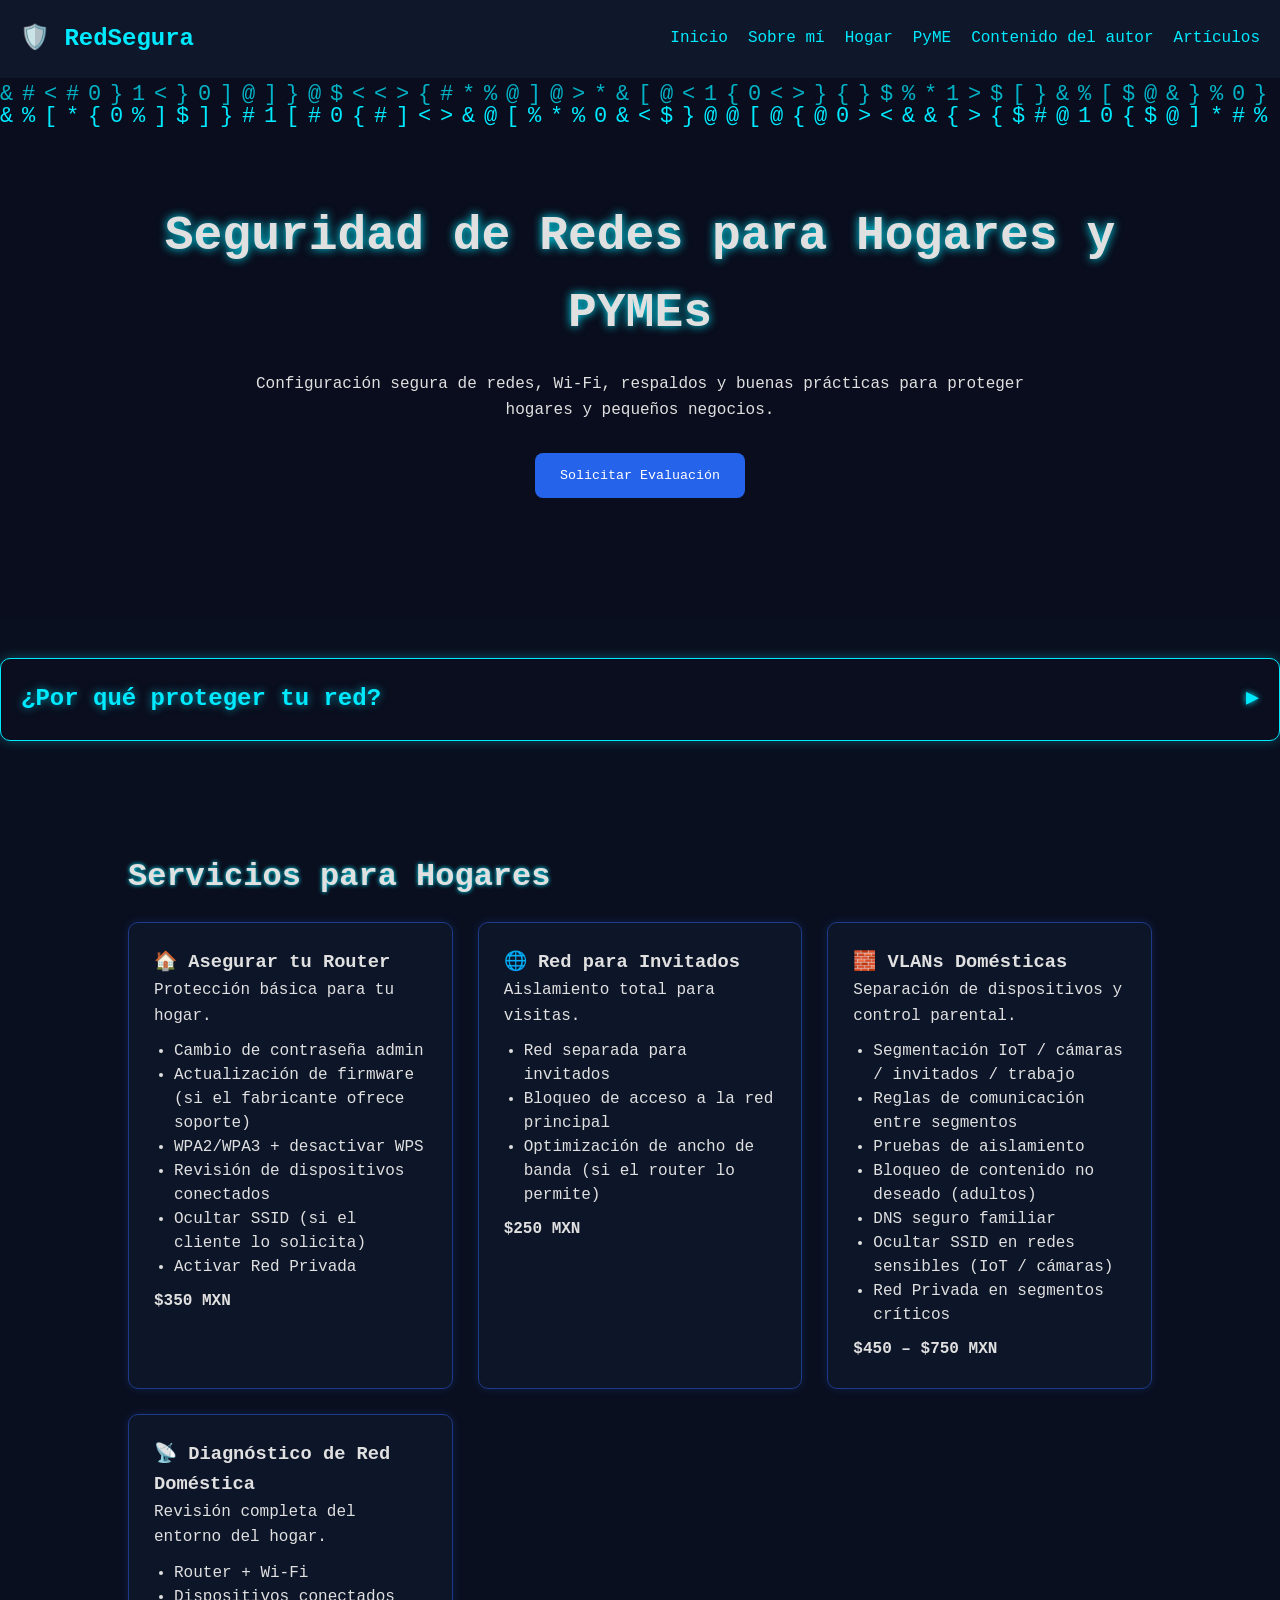
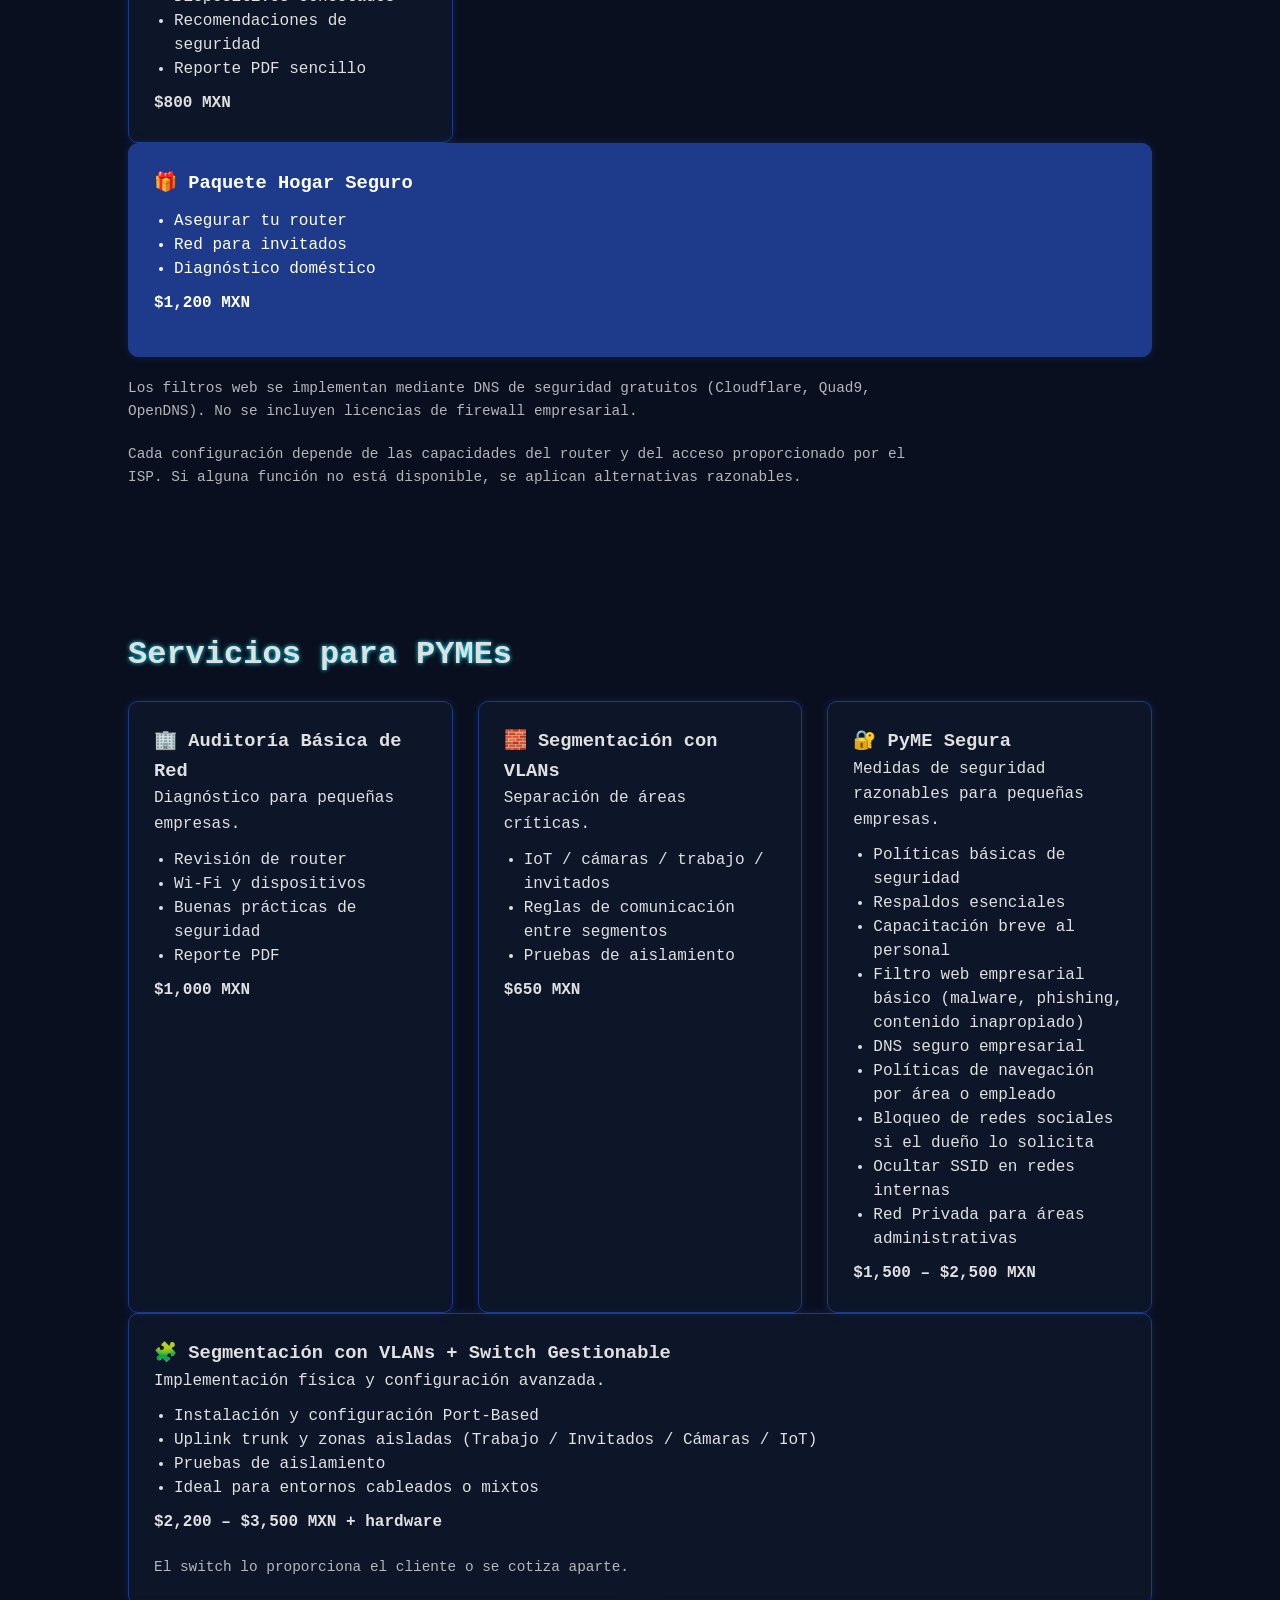
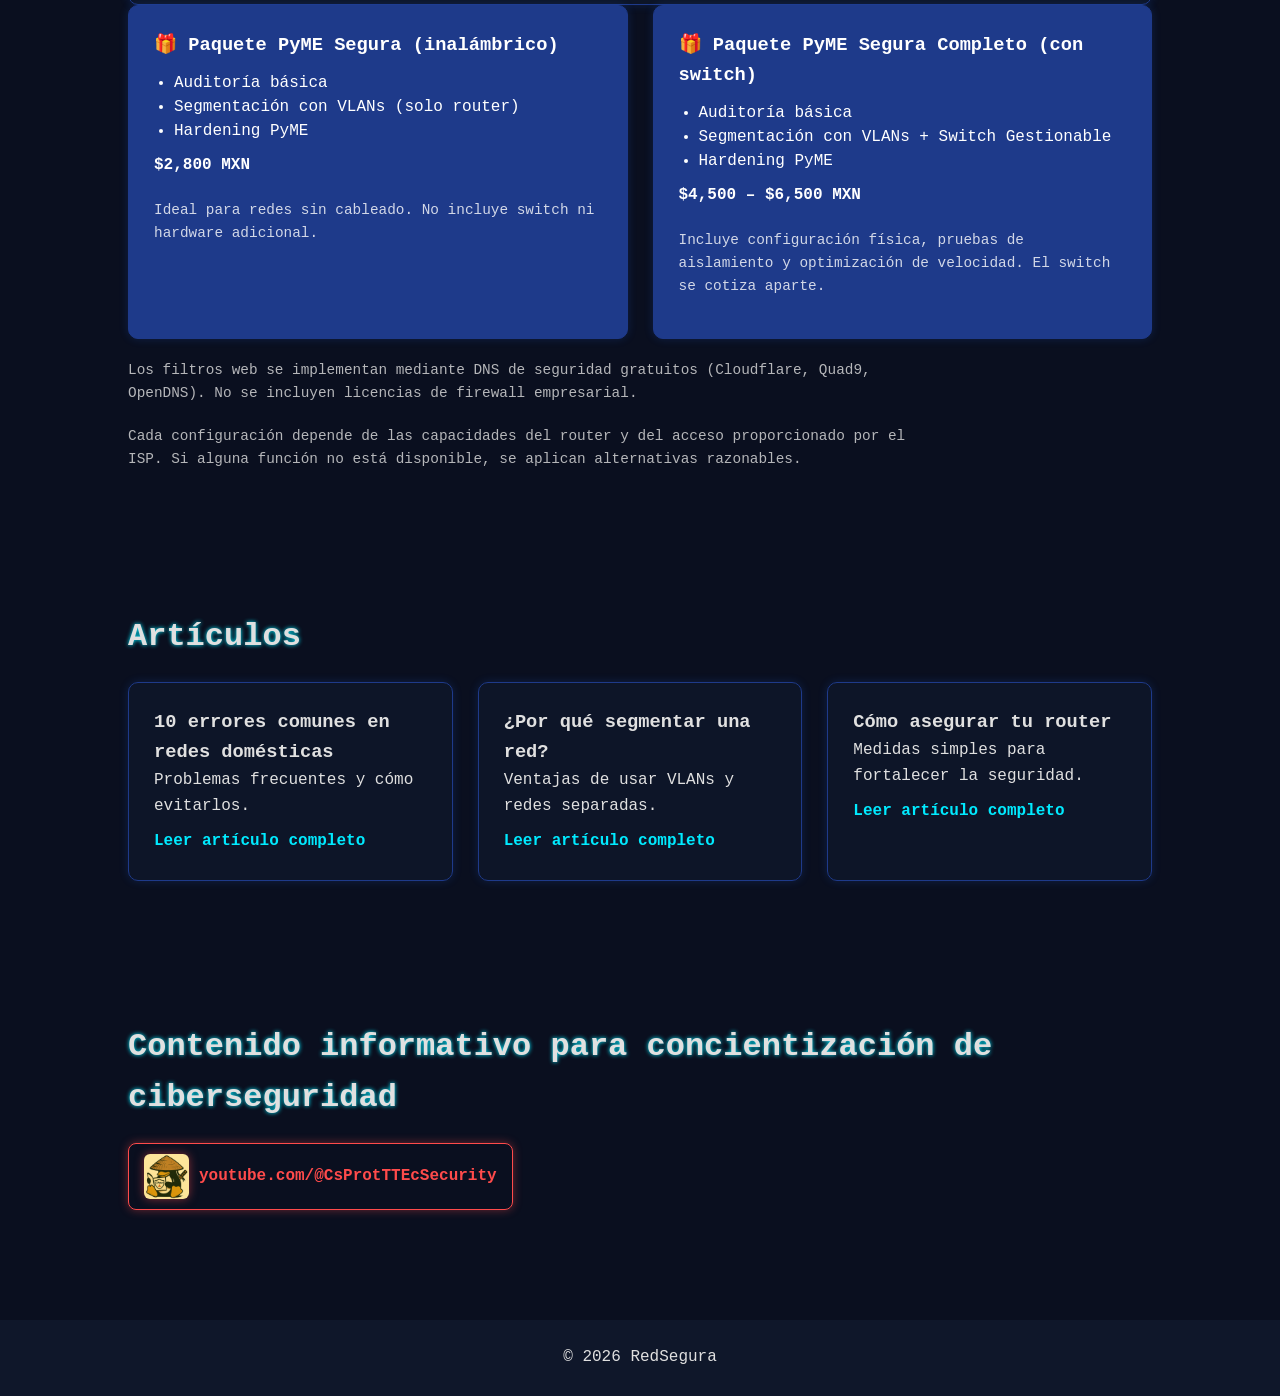
<file: index.html>
<!DOCTYPE html>
<html lang="es">

<head>
    <meta charset="UTF-8">
    <meta name="viewport" content="width=device-width, initial-scale=1.0">
    <title>RedSegura | Seguridad para Hogares y PYMEs</title>

    <link rel="stylesheet" href="styless.css">
</head>

<body>

<header>
    <nav>
        <h2>🛡️ RedSegura</h2>

        <div id="menu-btn">≡</div>

        <ul id="menu">
            <li><a href="#inicio">Inicio</a></li>
            <li><a href="sobre-mi.html">Sobre mí</a></li>
            <li><a href="#hogar">Hogar</a></li>
            <li><a href="#pyme">PyME</a></li>
            <li><a href="#autor">Contenido del autor</a></li>
            <li><a href="#blog">Artículos</a></li>
        </ul>
    </nav>
</header>

<section id="inicio" class="hero">
    <canvas id="matrix-bg"></canvas>

    <div class="hero-content">
        <h1>Seguridad de Redes para Hogares y PYMEs</h1>

        <p>
            Configuración segura de redes, Wi‑Fi, respaldos y buenas prácticas
            para proteger hogares y pequeños negocios.
        </p>

        <button id="eval-btn">
            Solicitar Evaluación
        </button>

        <div id="eval-message" class="eval-message">
            <p>🕶️ COMUNÍCATE CON LA PERSONA QUE TE DIO LA TARJETA.</p>
            <div id="close-eval">⬇</div>
        </div>
    </div>
</section>

<div class="riesgos-box">
    <div class="riesgos-header" onclick="toggleRiesgos()">
        <h2>¿Por qué proteger tu red?</h2>
        <span class="flecha">▸</span>
    </div>

    <div id="riesgos-content" class="riesgos-content">
        <p>Una red sin protección no siempre causa problemas graves… pero sí causa molestias que se pueden evitar.</p>

        <ul class="riesgos-lista">
            <li>Dispositivos conectándose donde no deberían.</li>
            <li>Personas cercanas usando tu Wi‑Fi sin que lo notes.</li>
            <li>Internet lento sin explicación clara.</li>
            <li>Configuraciones que hacen tu red menos privada.</li>
            <li>Un mal uso de la red por un tercero.</li>
        </ul>

        <p>Proteger tu red solo evita sorpresas y te da una conexión estable, privada y confiable.</p>
    </div>
</div>

<section id="hogar">
    <h2>Servicios para Hogares</h2>

    <div class="cards">

        <div class="card">
            <h3>🏠 Asegurar tu Router</h3>
            <p>Protección básica para tu hogar.</p>
            <ul>
                <li>Cambio de contraseña admin</li>
                <li>Actualización de firmware (si el fabricante ofrece soporte)</li>
                <li>WPA2/WPA3 + desactivar WPS</li>
                <li>Revisión de dispositivos conectados</li>
                <li>Ocultar SSID (si el cliente lo solicita)</li>
                <li>Activar Red Privada</li>
            </ul>
            <p><strong>$350 MXN</strong></p>
        </div>

        <div class="card">
            <h3>🌐 Red para Invitados</h3>
            <p>Aislamiento total para visitas.</p>
            <ul>
                <li>Red separada para invitados</li>
                <li>Bloqueo de acceso a la red principal</li>
                <li>Optimización de ancho de banda (si el router lo permite)</li>
            </ul>
            <p><strong>$250 MXN</strong></p>
        </div>

        <div class="card">
            <h3>🧱 VLANs Domésticas</h3>
            <p>Separación de dispositivos y control parental.</p>
            <ul>
                <li>Segmentación IoT / cámaras / invitados / trabajo</li>
                <li>Reglas de comunicación entre segmentos</li>
                <li>Pruebas de aislamiento</li>
                <li>Bloqueo de contenido no deseado (adultos)</li>
                <li>DNS seguro familiar</li>
                <li>Ocultar SSID en redes sensibles (IoT / cámaras)</li>
                <li>Red Privada en segmentos críticos</li>
            </ul>
            <p><strong>$450 – $750 MXN</strong></p>
        </div>

        <div class="card">
            <h3>📡 Diagnóstico de Red Doméstica</h3>
            <p>Revisión completa del entorno del hogar.</p>
            <ul>
                <li>Router + Wi‑Fi</li>
                <li>Dispositivos conectados</li>
                <li>Recomendaciones de seguridad</li>
                <li>Reporte PDF sencillo</li>
            </ul>
            <p><strong>$800 MXN</strong></p>
        </div>

    </div>

    <div class="cards promos-hogar">
        <div class="card promo">
            <h3>🎁 Paquete Hogar Seguro</h3>
            <ul>
                <li>Asegurar tu router</li>
                <li>Red para invitados</li>
                <li>Diagnóstico doméstico</li>
            </ul>
            <p><strong>$1,200 MXN</strong></p>
        </div>
    </div>

    <p class="nota">
        Los filtros web se implementan mediante DNS de seguridad gratuitos (Cloudflare, Quad9, OpenDNS).
        No se incluyen licencias de firewall empresarial.
    </p>

    <p class="nota">
        Cada configuración depende de las capacidades del router y del acceso proporcionado por el ISP.
        Si alguna función no está disponible, se aplican alternativas razonables.
    </p>
</section>

<section id="pyme">
    <h2>Servicios para PYMEs</h2>

    <div class="cards">

        <div class="card">
            <h3>🏢 Auditoría Básica de Red</h3>
            <p>Diagnóstico para pequeñas empresas.</p>
            <ul>
                <li>Revisión de router</li>
                <li>Wi‑Fi y dispositivos</li>
                <li>Buenas prácticas de seguridad</li>
                <li>Reporte PDF</li>
            </ul>
            <p><strong>$1,000 MXN</strong></p>
        </div>

        <div class="card">
            <h3>🧱 Segmentación con VLANs</h3>
            <p>Separación de áreas críticas.</p>
            <ul>
                <li>IoT / cámaras / trabajo / invitados</li>
                <li>Reglas de comunicación entre segmentos</li>
                <li>Pruebas de aislamiento</li>
            </ul>
            <p><strong>$650 MXN</strong></p>
        </div>

        <div class="card">
            <h3>🔐 PyME Segura</h3>
            <p>Medidas de seguridad razonables para pequeñas empresas.</p>
            <ul>
                <li>Políticas básicas de seguridad</li>
                <li>Respaldos esenciales</li>
                <li>Capacitación breve al personal</li>
                <li>Filtro web empresarial básico (malware, phishing, contenido inapropiado)</li>
                <li>DNS seguro empresarial</li>
                <li>Políticas de navegación por área o empleado</li>
                <li>Bloqueo de redes sociales si el dueño lo solicita</li>
                <li>Ocultar SSID en redes internas</li>
                <li>Red Privada para áreas administrativas</li>
            </ul>
            <p><strong>$1,500 – $2,500 MXN</strong></p>
        </div>

    </div>


<div class="card">
    <h3>🧩 Segmentación con VLANs + Switch Gestionable</h3>
    <p>Implementación física y configuración avanzada.</p>
    <ul>
        <li>Instalación y configuración Port-Based </li>
        <li>Uplink trunk y zonas aisladas (Trabajo / Invitados / Cámaras / IoT)</li>
        <li>Pruebas de aislamiento </li>
        <li>Ideal para entornos cableados o mixtos</li>
    </ul>
    <p><strong>$2,200 – $3,500 MXN + hardware</strong></p>
    <p class="nota">El switch lo proporciona el cliente o se cotiza aparte.</p>
</div>
<div class="cards promos-pyme">

    <!-- Promo inalámbrica -->
    <div class="card promo">
        <h3>🎁 Paquete PyME Segura (inalámbrico)</h3>
        <ul>
            <li>Auditoría básica</li>
            <li>Segmentación con VLANs (solo router)</li>
            <li>Hardening PyME</li>
        </ul>
        <p><strong>$2,800 MXN</strong></p>
        <p class="nota">Ideal para redes sin cableado. No incluye switch ni hardware adicional.</p>
    </div>

    <!-- Promo con switch gestionable -->
    <div class="card promo">
        <h3>🎁 Paquete PyME Segura Completo (con switch)</h3>
        <ul>
            <li>Auditoría básica</li>
            <li>Segmentación con VLANs + Switch Gestionable</li>
            <li>Hardening PyME</li>
        </ul>
        <p><strong>$4,500 – $6,500 MXN</strong></p>
        <p class="nota">Incluye configuración física, pruebas de aislamiento y optimización de velocidad. El switch se cotiza aparte.</p>
    </div>

</div>

    
    <p class="nota">
        Los filtros web se implementan mediante DNS de seguridad gratuitos (Cloudflare, Quad9, OpenDNS).
        No se incluyen licencias de firewall empresarial.
    </p>

    <p class="nota">
        Cada configuración depende de las capacidades del router y del acceso proporcionado por el ISP.
        Si alguna función no está disponible, se aplican alternativas razonables.
    </p>
</section>

<section id="blog">
    <h2>Artículos</h2>

    <div class="cards">

        <div class="card">
            <h3>10 errores comunes en redes domésticas</h3>
            <p>Problemas frecuentes y cómo evitarlos.</p>
            <a href="articulos/errores-redes-domesticas.html">Leer artículo completo</a>
        </div>

        <div class="card">
            <h3>¿Por qué segmentar una red?</h3>
            <p>Ventajas de usar VLANs y redes separadas.</p>
            <a href="articulos/por-que-segmentar-una-red.html">Leer artículo completo</a>
        </div>

        <div class="card">
            <h3>Cómo asegurar tu router</h3>
            <p>Medidas simples para fortalecer la seguridad.</p>
            <a href="articulos/como-asegurar-tu-router.html">Leer artículo completo</a>
        </div>

    </div>
</section>

<section id="autor">
    <h2>Contenido informativo para concientización de ciberseguridad</h2>

    <div class="autor-links">
        <a href="https://www.youtube.com/@CsProtTTEcSecurity" target="_blank" class="yt-link">
            <img src="csprotect.png" alt="CS Protect" class="yt-logo">
            <span>youtube.com/@CsProtTTEcSecurity</span>
        </a>
    </div>
</section>

<footer>
    <p>© 2026 RedSegura</p>
</footer>

<script src="script.js"></script>

</body>
</html>
</file>
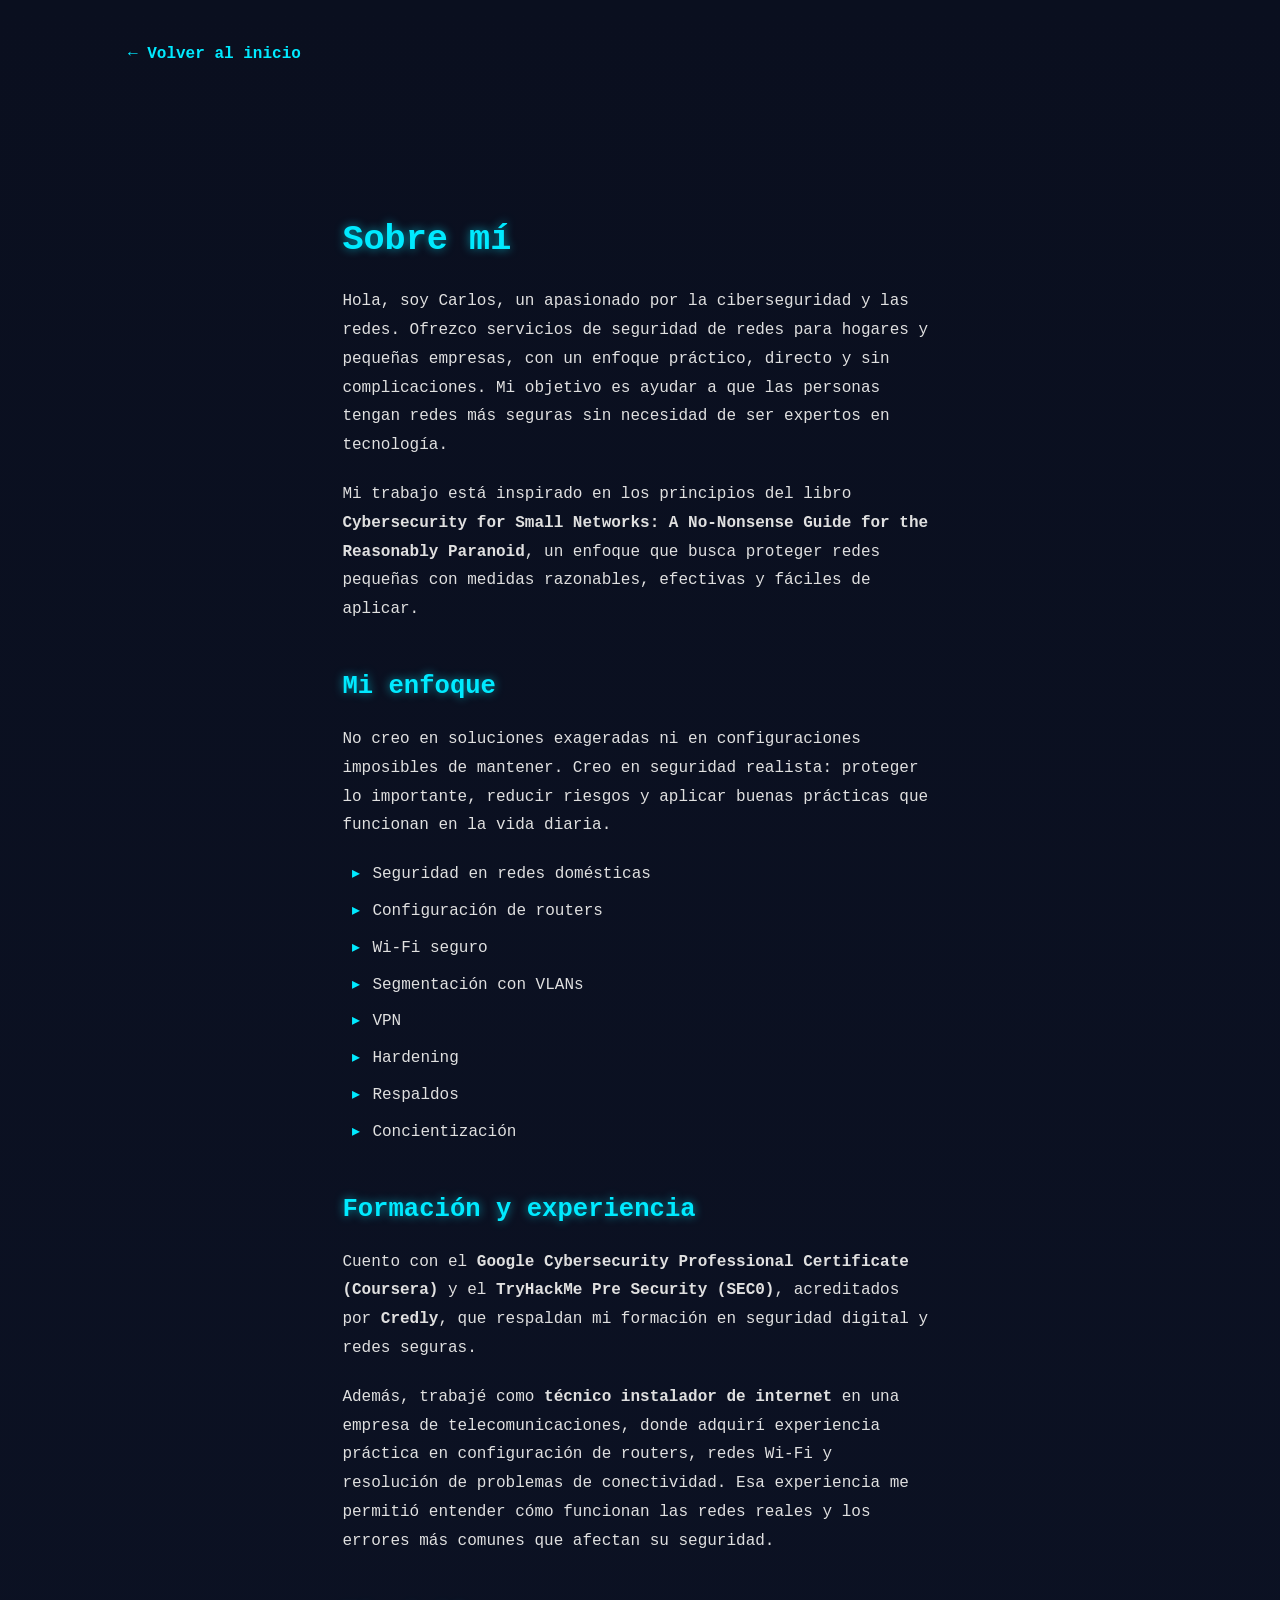
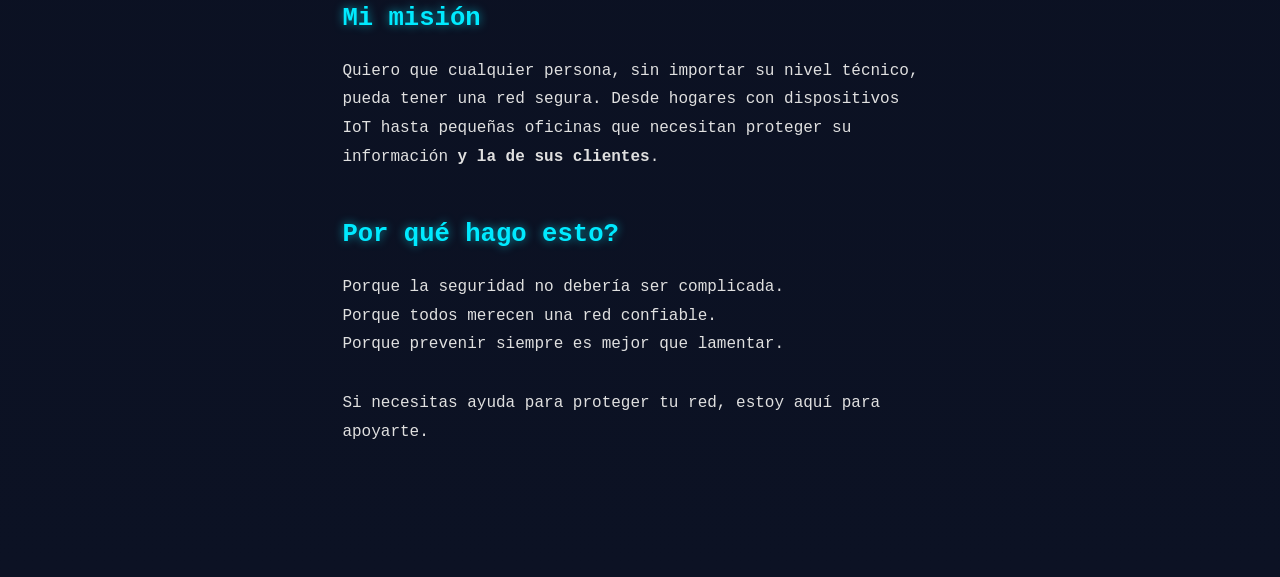
<file: sobre-mi.html>
<!DOCTYPE html>
<html lang="es">
<head>
    <meta charset="UTF-8">
    <meta name="viewport" content="width=device-width, initial-scale=1.0">
    <title>Sobre mí | RedSegura</title>

    <link rel="stylesheet" href="styless.css">
</head>

<body class="sobre-mi-page">

<a class="volver" href="index.html">← Volver al inicio</a>

<section>

    <h1>Sobre mí</h1>

    <p>
        Hola, soy Carlos, un apasionado por la ciberseguridad y las redes. 
        Ofrezco servicios de seguridad de redes para hogares y pequeñas empresas, 
        con un enfoque práctico, directo y sin complicaciones. 
        Mi objetivo es ayudar a que las personas tengan redes más seguras sin necesidad de ser expertos en tecnología.
    </p>

    <p>
        Mi trabajo está inspirado en los principios del libro 
        <strong>Cybersecurity for Small Networks: A No‑Nonsense Guide for the Reasonably Paranoid</strong>, 
        un enfoque que busca proteger redes pequeñas con medidas razonables, efectivas y fáciles de aplicar.
    </p>

    <h2>Mi enfoque</h2>

    <p>
        No creo en soluciones exageradas ni en configuraciones imposibles de mantener. 
        Creo en seguridad realista: proteger lo importante, reducir riesgos y aplicar 
        buenas prácticas que funcionan en la vida diaria.
    </p>

    <ul class="sobre-mi-lista">
        <li>Seguridad en redes domésticas</li>
        <li>Configuración de routers</li>
        <li>Wi‑Fi seguro</li>
        <li>Segmentación con VLANs</li>
        <li>VPN</li>
        <li>Hardening</li>
        <li>Respaldos</li>
        <li>Concientización</li>
    </ul>

    <h2>Formación y experiencia</h2>

    <p>
        Cuento con el <strong>Google Cybersecurity Professional Certificate (Coursera)</strong> 
        y el <strong>TryHackMe Pre Security (SEC0)</strong>, acreditados por <strong>Credly</strong>, 
        que respaldan mi formación en seguridad digital y redes seguras.
    </p>

    <p>
        Además, trabajé como <strong>técnico instalador de internet</strong> en una empresa de telecomunicaciones, 
        donde adquirí experiencia práctica en configuración de routers, redes Wi‑Fi y resolución de problemas de conectividad. 
        Esa experiencia me permitió entender cómo funcionan las redes reales y los errores más comunes que afectan su seguridad.
    </p>

    <h2>Mi misión</h2>

    <p>
        Quiero que cualquier persona, sin importar su nivel técnico, pueda tener una red segura. 
        Desde hogares con dispositivos IoT hasta pequeñas oficinas que necesitan proteger su información 
        <strong>y la de sus clientes</strong>.
    </p>

    <h2>Por qué hago esto?</h2>

    <p>
        Porque la seguridad no debería ser complicada.<br>
        Porque todos merecen una red confiable.<br>
        Porque prevenir siempre es mejor que lamentar.
    </p>

    <p style="margin-top:30px;">
        Si necesitas ayuda para proteger tu red, estoy aquí para apoyarte.
    </p>

</section>

</body>
</html>
</file>
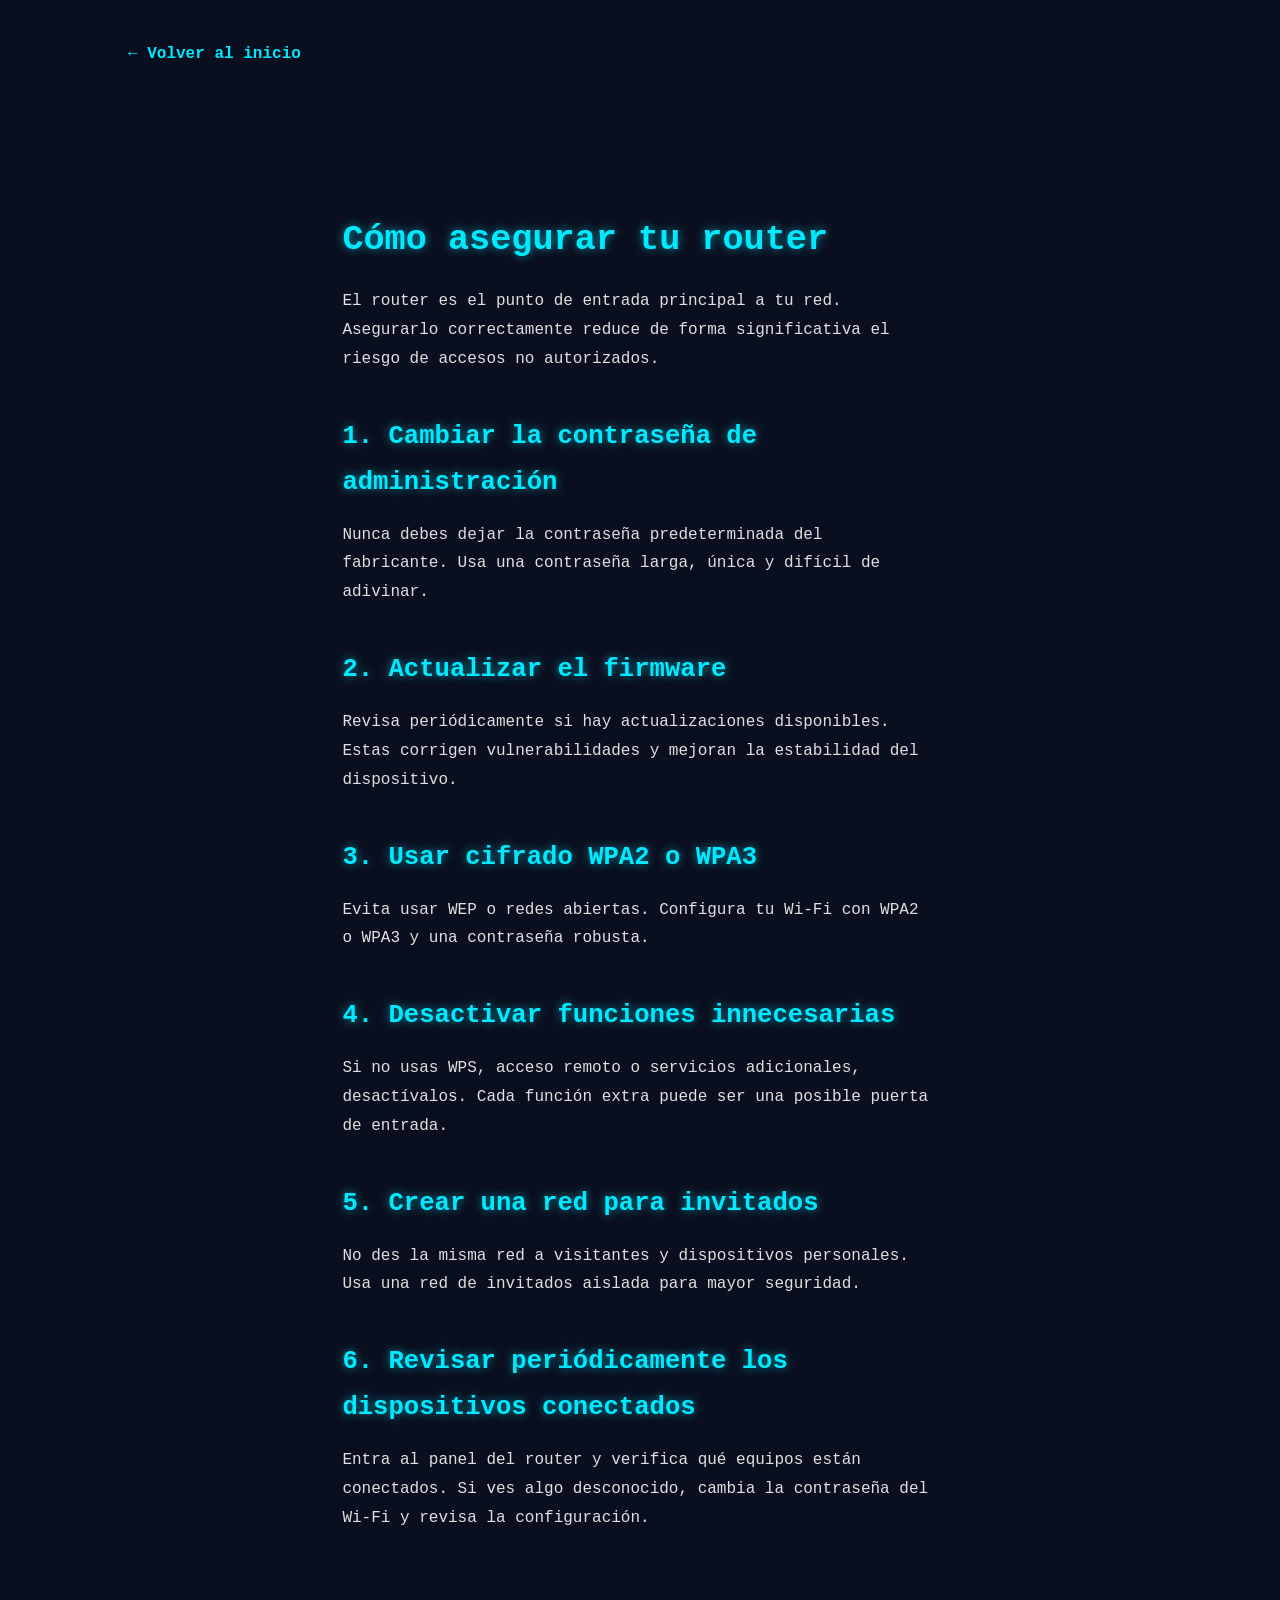
<file: articulos/como-asegurar-tu-router.html>
<!DOCTYPE html>
<html lang="es">
<head>
    <meta charset="UTF-8">
    <meta name="viewport" content="width=device-width, initial-scale=1.0">
    <title>Cómo asegurar tu router</title>

    <link rel="stylesheet" href="../styless.css">
</head>

<body class="articulo-page">

<a class="volver" href="../index.html#blog">← Volver al inicio</a>

<section>

    <h1>Cómo asegurar tu router</h1>

    <p>
        El router es el punto de entrada principal a tu red. Asegurarlo correctamente
        reduce de forma significativa el riesgo de accesos no autorizados.
    </p>

    <h2>1. Cambiar la contraseña de administración</h2>
    <p>
        Nunca debes dejar la contraseña predeterminada del fabricante. Usa una
        contraseña larga, única y difícil de adivinar.
    </p>

    <h2>2. Actualizar el firmware</h2>
    <p>
        Revisa periódicamente si hay actualizaciones disponibles. Estas corrigen
        vulnerabilidades y mejoran la estabilidad del dispositivo.
    </p>

    <h2>3. Usar cifrado WPA2 o WPA3</h2>
    <p>
        Evita usar WEP o redes abiertas. Configura tu Wi‑Fi con WPA2 o WPA3 y
        una contraseña robusta.
    </p>

    <h2>4. Desactivar funciones innecesarias</h2>
    <p>
        Si no usas WPS, acceso remoto o servicios adicionales, desactívalos.
        Cada función extra puede ser una posible puerta de entrada.
    </p>

    <h2>5. Crear una red para invitados</h2>
    <p>
        No des la misma red a visitantes y dispositivos personales. Usa una red
        de invitados aislada para mayor seguridad.
    </p>

    <h2>6. Revisar periódicamente los dispositivos conectados</h2>
    <p>
        Entra al panel del router y verifica qué equipos están conectados. Si ves
        algo desconocido, cambia la contraseña del Wi‑Fi y revisa la configuración.
    </p>

</section>

</body>
</html>
</file>
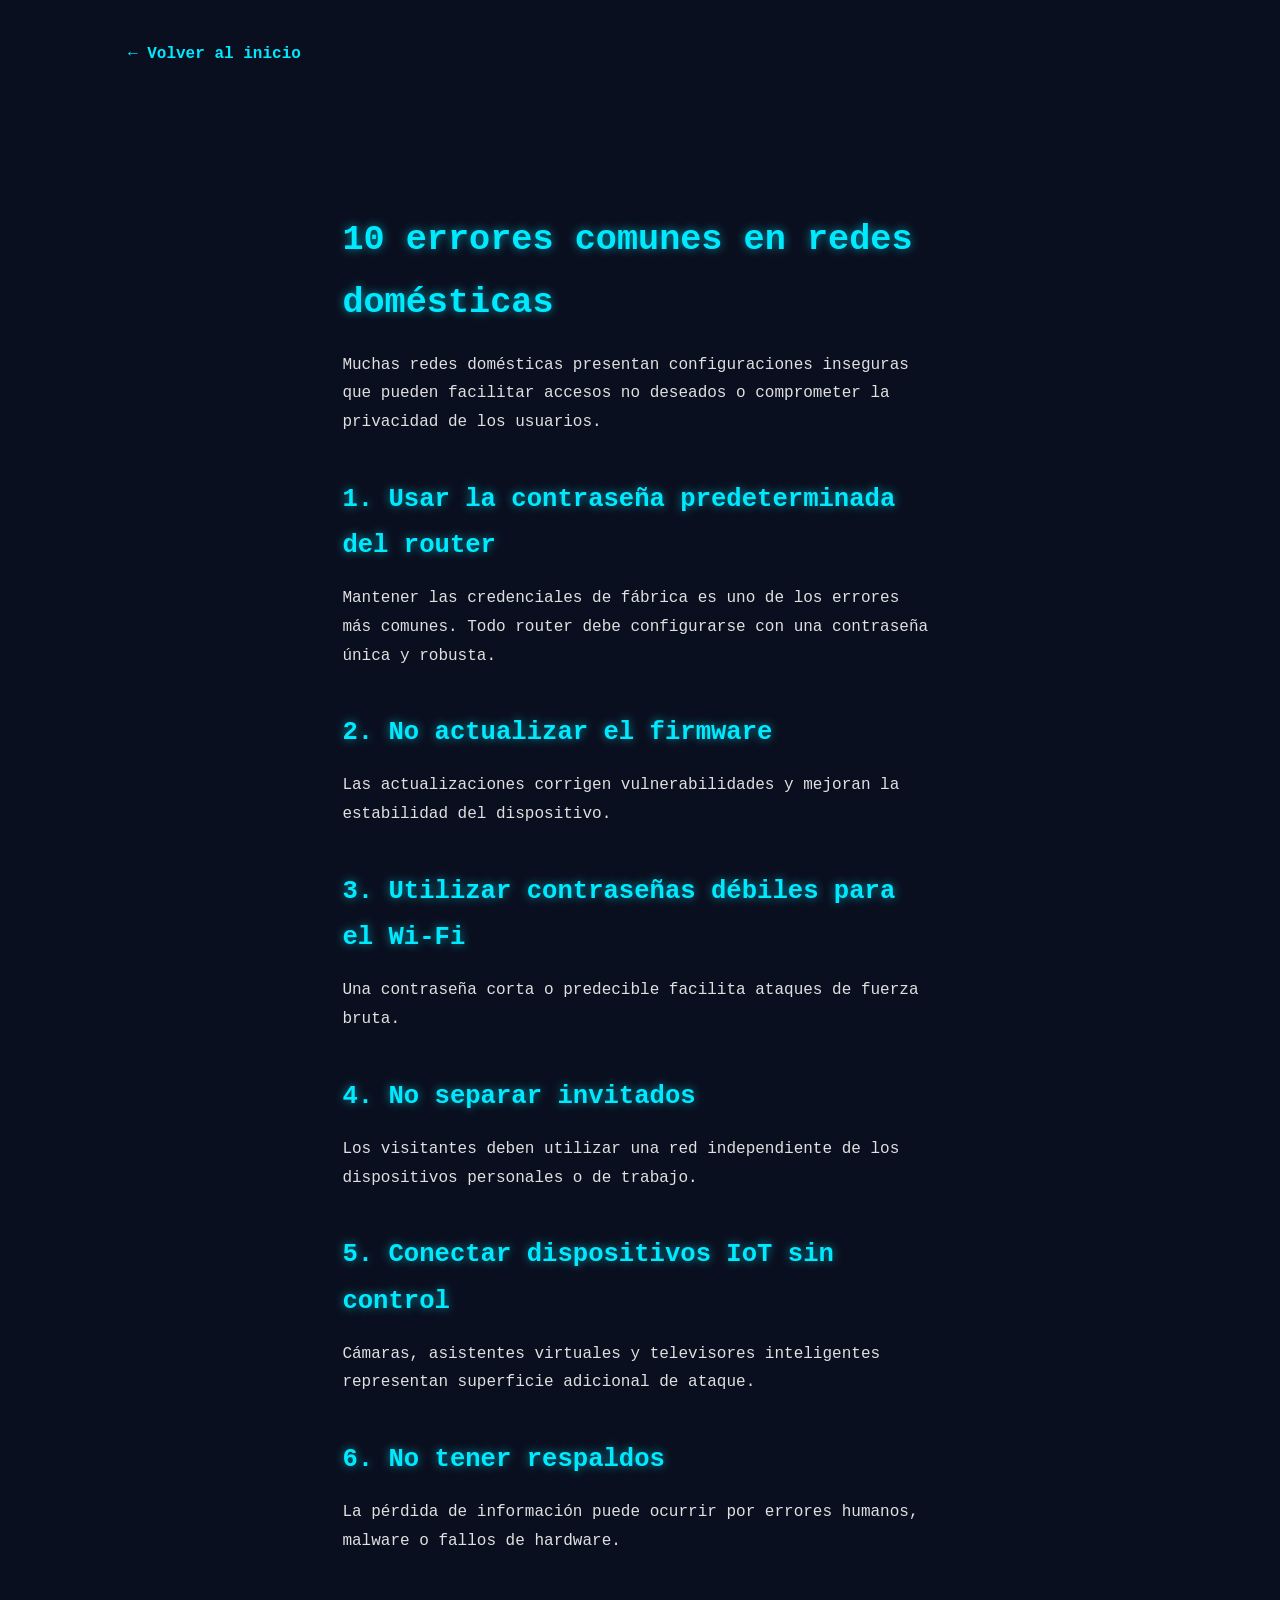
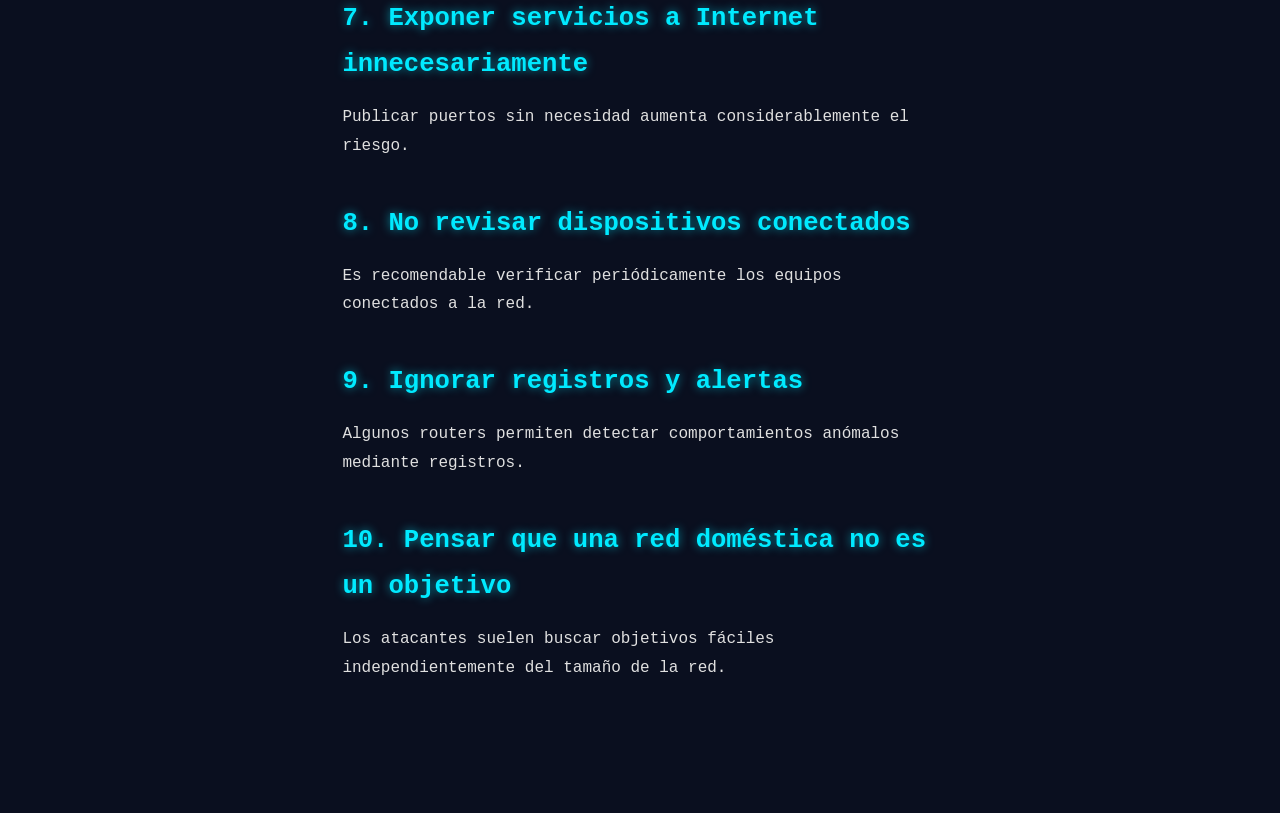
<file: articulos/errores-redes-domesticas.html>
<!DOCTYPE html>
<html lang="es">
<head>
    <meta charset="UTF-8">
    <meta name="viewport" content="width=device-width, initial-scale=1.0">
    <title>10 errores comunes en redes domésticas</title>

    <link rel="stylesheet" href="../styless.css">
</head>

<body class="articulo-page">

<a class="volver" href="../index.html#blog">← Volver al inicio</a>

<section>

    <h1>10 errores comunes en redes domésticas</h1>

    <p>
        Muchas redes domésticas presentan configuraciones inseguras que pueden
        facilitar accesos no deseados o comprometer la privacidad de los usuarios.
    </p>

    <h2>1. Usar la contraseña predeterminada del router</h2>
    <p>
        Mantener las credenciales de fábrica es uno de los errores más comunes.
        Todo router debe configurarse con una contraseña única y robusta.
    </p>

    <h2>2. No actualizar el firmware</h2>
    <p>
        Las actualizaciones corrigen vulnerabilidades y mejoran la estabilidad
        del dispositivo.
    </p>

    <h2>3. Utilizar contraseñas débiles para el Wi‑Fi</h2>
    <p>
        Una contraseña corta o predecible facilita ataques de fuerza bruta.
    </p>

    <h2>4. No separar invitados</h2>
    <p>
        Los visitantes deben utilizar una red independiente de los dispositivos
        personales o de trabajo.
    </p>

    <h2>5. Conectar dispositivos IoT sin control</h2>
    <p>
        Cámaras, asistentes virtuales y televisores inteligentes representan
        superficie adicional de ataque.
    </p>

    <h2>6. No tener respaldos</h2>
    <p>
        La pérdida de información puede ocurrir por errores humanos, malware
        o fallos de hardware.
    </p>

    <h2>7. Exponer servicios a Internet innecesariamente</h2>
    <p>
        Publicar puertos sin necesidad aumenta considerablemente el riesgo.
    </p>

    <h2>8. No revisar dispositivos conectados</h2>
    <p>
        Es recomendable verificar periódicamente los equipos conectados a la red.
    </p>

    <h2>9. Ignorar registros y alertas</h2>
    <p>
        Algunos routers permiten detectar comportamientos anómalos mediante registros.
    </p>

    <h2>10. Pensar que una red doméstica no es un objetivo</h2>
    <p>
        Los atacantes suelen buscar objetivos fáciles independientemente del tamaño
        de la red.
    </p>

</section>

</body>
</html>
</file>
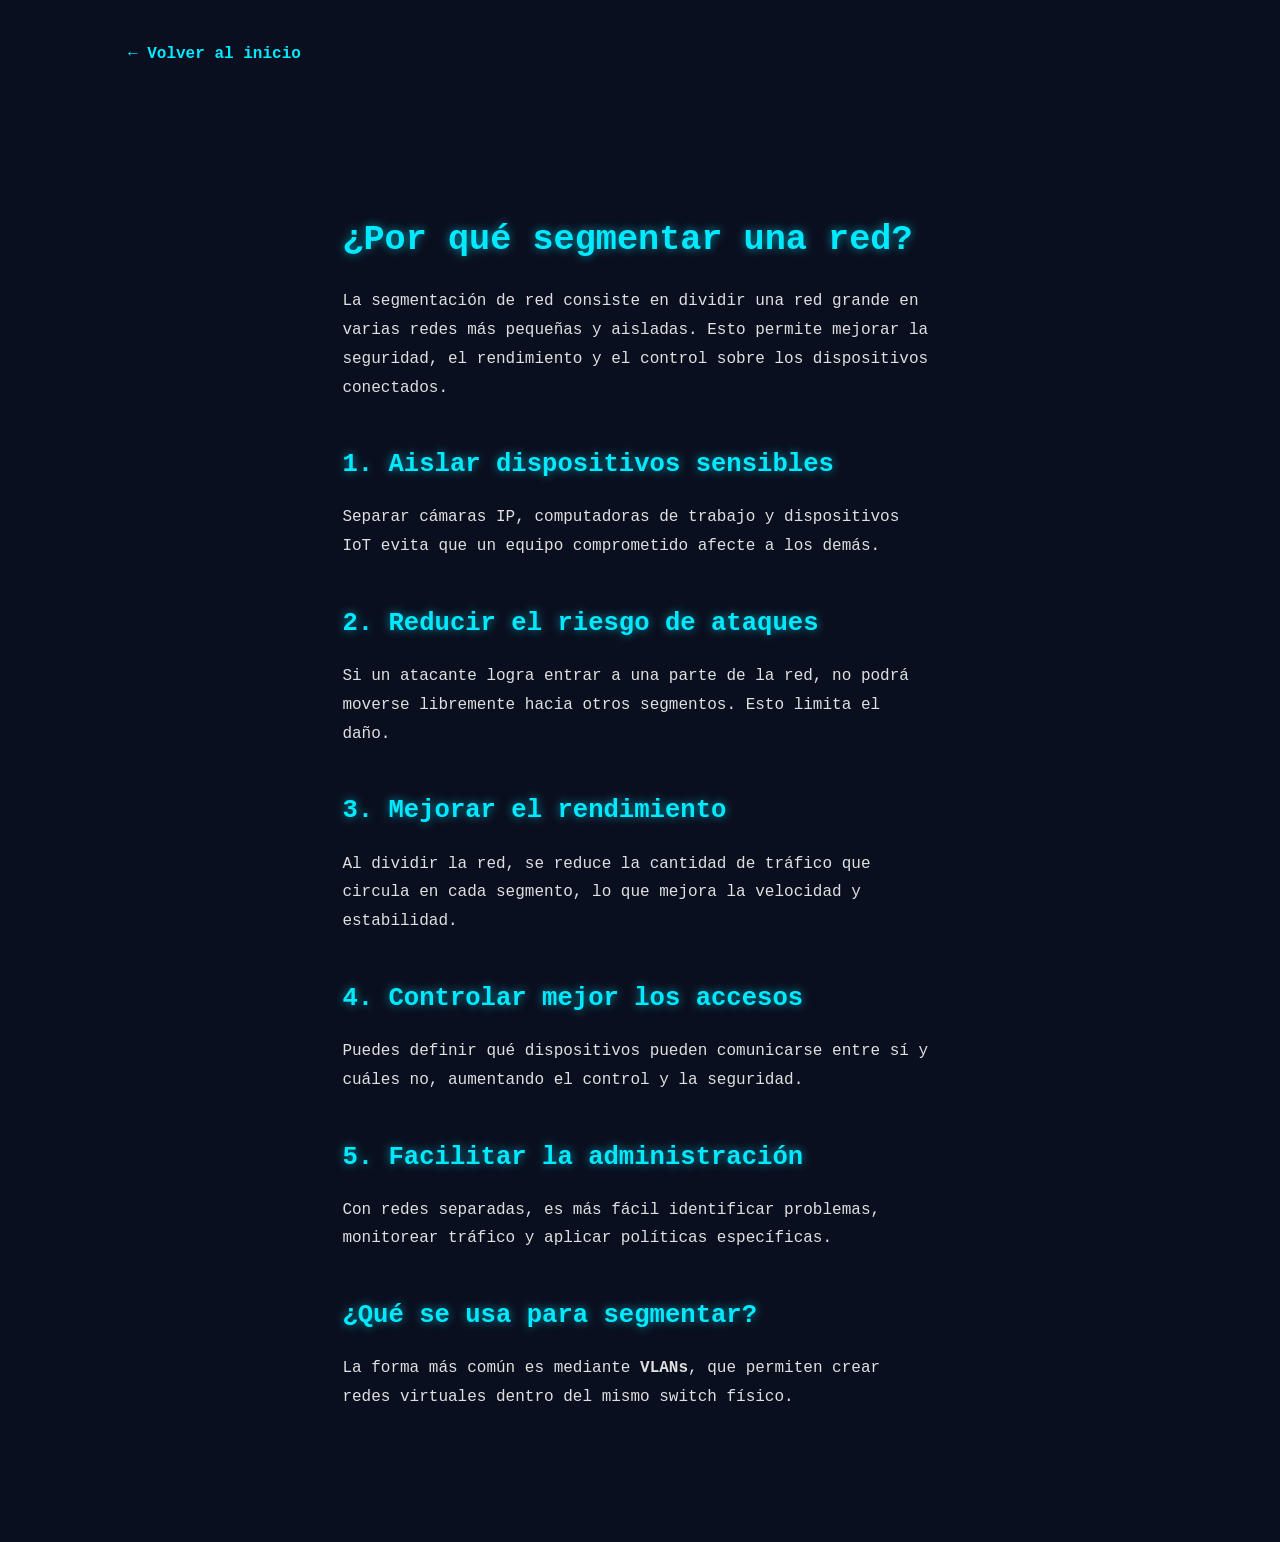
<file: articulos/por-que-segmentar-una-red.html>
<!DOCTYPE html>
<html lang="es">
<head>
    <meta charset="UTF-8">
    <meta name="viewport" content="width=device-width, initial-scale=1.0">
    <title>¿Por qué segmentar una red?</title>

    <link rel="stylesheet" href="../styless.css">
</head>

<body class="articulo-page">

<a class="volver" href="../index.html#blog">← Volver al inicio</a>

<section>

    <h1>¿Por qué segmentar una red?</h1>

    <p>
        La segmentación de red consiste en dividir una red grande en varias redes
        más pequeñas y aisladas. Esto permite mejorar la seguridad, el rendimiento
        y el control sobre los dispositivos conectados.
    </p>

    <h2>1. Aislar dispositivos sensibles</h2>
    <p>
        Separar cámaras IP, computadoras de trabajo y dispositivos IoT evita que
        un equipo comprometido afecte a los demás.
    </p>

    <h2>2. Reducir el riesgo de ataques</h2>
    <p>
        Si un atacante logra entrar a una parte de la red, no podrá moverse libremente
        hacia otros segmentos. Esto limita el daño.
    </p>

    <h2>3. Mejorar el rendimiento</h2>
    <p>
        Al dividir la red, se reduce la cantidad de tráfico que circula en cada segmento,
        lo que mejora la velocidad y estabilidad.
    </p>

    <h2>4. Controlar mejor los accesos</h2>
    <p>
        Puedes definir qué dispositivos pueden comunicarse entre sí y cuáles no,
        aumentando el control y la seguridad.
    </p>

    <h2>5. Facilitar la administración</h2>
    <p>
        Con redes separadas, es más fácil identificar problemas, monitorear tráfico
        y aplicar políticas específicas.
    </p>

    <h2>¿Qué se usa para segmentar?</h2>
    <p>
        La forma más común es mediante <strong>VLANs</strong>, que permiten crear redes
        virtuales dentro del mismo switch físico.
    </p>

</section>

</body>
</html>
</file>
<file: styless.css>
/* ============================================================
   GLOBAL
============================================================ */

* {
    margin: 0;
    padding: 0;
    box-sizing: border-box;
    font-family: 'Courier New', monospace;
}

body {
    background: #0a0f1f;
    color: #e0e0e0;
    line-height: 1.6;
    overflow-x: hidden;
}

/* ============================================================
   HEADER
============================================================ */

header {
    background: #0f172a;
    position: sticky;
    top: 0;
    z-index: 200;
}

nav {
    display: flex;
    justify-content: space-between;
    align-items: center;
    padding: 20px;
}

nav h2 {
    color: #00eaff;
}

#menu-btn {
    font-size: 2rem;
    cursor: pointer;
    color: #00eaff;
    display: none;
}

nav ul {
    display: flex;
    list-style: none;
    gap: 20px;
}

nav a {
    text-decoration: none;
    color: #00eaff;
    transition: 0.3s;
}

nav a:hover {
    color: #1d4ed8;
}

/* ============================================================
   MENÚ MÓVIL HACKER
============================================================ */

@media (max-width: 768px) {
    #menu-btn {
        display: block;
    }

    nav ul {
        position: fixed;
        left: -100%;
        top: 0;
        height: 100%;
        width: 70%;
        background: #050814;
        flex-direction: column;
        padding-top: 80px;
        gap: 25px;
        border-right: 2px solid #00eaff;
        box-shadow: 0 0 20px #00eaff;
        transition: 0.3s;
    }

    nav ul.active {
        left: 0;
    }
}

/* ============================================================
   SECCIONES
============================================================ */

section {
    padding: 70px 10%;
}

section h2 {
    font-size: 2rem;
    margin-bottom: 20px;
    text-shadow: 0 0 4px #00eaff;
}

/* ============================================================
   HERO
============================================================ */

.hero {
    position: relative;
    text-align: center;
    padding: 0;
    overflow: hidden;
    min-height: 500px;
}

.hero-content {
    position: relative;
    z-index: 1;
    padding: 120px 10%;
}

.hero h1 {
    font-size: 3rem;
    margin-bottom: 20px;
    text-shadow: 0 0 10px #00eaff;
}

.hero p {
    max-width: 800px;
    margin: 0 auto 30px auto;
}

#matrix-bg {
    position: absolute;
    top: 0;
    left: 0;
    width: 100vw;
    height: 100%;
    z-index: 0;
}

/* ============================================================
   BOTONES
============================================================ */

button {
    padding: 15px 25px;
    background: #2563eb;
    color: white;
    border: none;
    border-radius: 8px;
    cursor: pointer;
    transition: 0.3s;
}

button:hover {
    background: #1d4ed8;
}

/* ============================================================
   TARJETA HACKER FLOTANTE
============================================================ */

.eval-message {
    position: fixed;
    top: 18%;
    left: 50%;
    transform: translateX(-50%);
    background: rgba(5, 8, 20, 0.95);
    border: 2px solid #00eaff;
    box-shadow: 0 0 20px #00eaff;
    padding: 25px;
    width: 90%;
    max-width: 400px;
    text-align: center;
    border-radius: 10px;
    z-index: 9999;
    display: none;
    animation: popup 0.3s ease-out;
}

/* Clase necesaria para que el cuadro se muestre */
.eval-message.show {
    display: block;
}

@keyframes popup {
    from { transform: translateX(-50%) scale(0.8); opacity: 0; }
    to { transform: translateX(-50%) scale(1); opacity: 1; }
}

#close-eval {
    margin-top: 15px;
    font-size: 1.5rem;
    cursor: pointer;
    color: #00eaff;
    transition: 0.3s;
}

#close-eval:hover {
    color: #1d4ed8;
}

/* ============================================================
   TARJETAS
============================================================ */

.cards {
    display: grid;
    grid-template-columns: repeat(auto-fit, minmax(260px, 1fr));
    gap: 25px;
}

.card {
    background: rgba(15, 23, 42, 0.85);
    padding: 25px;
    border-radius: 10px;
    border: 1px solid #1e3a8a;
    box-shadow: 0 0 10px rgba(37, 99, 235, 0.2);
    transition: 0.3s;
}

.card:hover {
    transform: translateY(-5px);
}

.card ul {
    margin-top: 10px;
    margin-bottom: 10px;
    padding-left: 20px;
    line-height: 1.5;
}

.card a {
    display: inline-block;
    margin-top: 10px;
    color: #00eaff;
    text-decoration: none;
    font-weight: bold;
    transition: 0.3s;
}

.card a:hover {
    color: #1d4ed8;
    text-decoration: underline;
}
/* ============================================================
   PROMOS
============================================================ */

.promo {
    background: #1e3a8a;
    color: white;
    padding-bottom: 40px;
}

/* ============================================================
   NOTAS
============================================================ */

.nota {
    margin-top: 20px;
    font-size: 0.9rem;
    opacity: 0.8;
    max-width: 800px;
}

/* ============================================================
   AUTOR
============================================================ */

.autor-links {
    margin-top: 20px;
}

.yt-link {
    display: inline-flex;
    align-items: center;
    gap: 10px;
    text-decoration: none;
    color: #ff4b4b;
    font-weight: bold;
    padding: 10px 15px;
    border-radius: 8px;
    border: 1px solid #ff4b4b;
    box-shadow: 0 0 10px rgba(255, 75, 75, 0.4);
}

.yt-link:hover {
    background: rgba(255, 75, 75, 0.1);
}

.yt-logo {
    width: 45px;
    height: 45px;
    border-radius: 6px;
    box-shadow: 0 0 10px rgba(255, 75, 75, 0.5);
}

/* ============================================================
   FOOTER
============================================================ */

footer {
    text-align: center;
    padding: 25px;
    background: #0f172a;
    margin-top: 40px;
}

/* ============================================================
   SOBRE MÍ (solo esta página)
============================================================ */

.sobre-mi-page {
    background: linear-gradient(180deg, #0a0f1f 0%, #0c1224 100%);
    padding: 40px 10%;
    line-height: 1.8;
}

.sobre-mi-page section {
    max-width: 800px;
    margin: 0 auto;
}

.sobre-mi-page .volver {
    display: inline-block;
    margin-bottom: 30px;
    color: #00eaff;
    text-decoration: none;
    font-weight: bold;
    transition: color 0.3s, text-shadow 0.3s;
}

.sobre-mi-page .volver:hover {
    color: #1d4ed8;
    text-shadow: 0 0 8px #00eaff;
}

.sobre-mi-page h1,
.sobre-mi-page h2 {
    color: #00eaff;
    text-shadow: 0 0 10px rgba(0, 234, 255, 0.6);
    margin-top: 40px;
    margin-bottom: 15px;
}

.sobre-mi-page h1 {
    font-size: 2.2rem;
}

.sobre-mi-page h2 {
    font-size: 1.6rem;
}

.sobre-mi-page p {
    margin-bottom: 20px;
}

.sobre-mi-page .sobre-mi-lista {
    list-style: none;
    margin-left: 10px;
    margin-bottom: 25px;
}

.sobre-mi-page .sobre-mi-lista li {
    margin-bottom: 8px;
    position: relative;
    padding-left: 20px;
}

.sobre-mi-page .sobre-mi-lista li::before {
    content: "▸";
    position: absolute;
    left: 0;
    color: #00eaff;
}

/* ============================================================
   ARTÍCULOS (solo páginas de artículos)
============================================================ */

.articulo-page {
    background: #0a0f1f;
    padding: 40px 10%;
    line-height: 1.8;
}

.articulo-page section {
    max-width: 800px;
    margin: 0 auto;
}

.articulo-page .volver {
    display: inline-block;
    margin-bottom: 30px;
    color: #00eaff;
    text-decoration: none;
    font-weight: bold;
    transition: color 0.3s, text-shadow 0.3s;
}

.articulo-page .volver:hover {
    color: #1d4ed8;
    text-shadow: 0 0 8px #00eaff;
}

.articulo-page h1,
.articulo-page h2 {
    color: #00eaff;
    text-shadow: 0 0 10px rgba(0, 234, 255, 0.6);
    margin-top: 40px;
    margin-bottom: 15px;
}

.articulo-page h1 {
    font-size: 2.2rem;
}

.articulo-page h2 {
    font-size: 1.6rem;
}

.articulo-page p {
    margin-bottom: 20px;
}

/* ============================================================
   RESPONSIVE
============================================================ */

@media (max-width: 768px) {

    section {
        padding: 40px 5%;
    }

    .cards {
        grid-template-columns: 1fr;
    }

    button {
        width: 90%;
        max-width: 300px;
    }

    /* SOBRE MÍ */
    .sobre-mi-page {
        padding: 25px 5%;
        line-height: 1.6;
    }

    .sobre-mi-page h1 {
        font-size: 1.8rem;
    }

    .sobre-mi-page h2 {
        font-size: 1.4rem;
    }

    /* ARTÍCULOS */
    .articulo-page {
        padding: 25px 5%;
        line-height: 1.6;
    }

    .articulo-page h1 {
        font-size: 1.8rem;
    }

    .articulo-page h2 {
        font-size: 1.4rem;
    }
}

/* ============================================================
   RIESGOS BOX
============================================================ */

.riesgos-box {
    background: rgba(10, 15, 31, 0.9);
    border: 1px solid #00eaff;
    border-radius: 10px;
    padding: 20px;
    margin: 40px 0;
    box-shadow: 0 0 12px rgba(0, 234, 255, 0.3);
}

.riesgos-header {
    display: flex;
    justify-content: space-between;
    align-items: center;
    cursor: pointer;
}

.riesgos-header h2 {
    color: #00eaff;
    text-shadow: 0 0 8px rgba(0, 234, 255, 0.6);
}

.flecha {
    font-size: 1.6rem;
    color: #00eaff;
    transition: transform 0.3s ease;
    text-shadow: 0 0 6px #00eaff;
}

.flecha.abierta {
    transform: rotate(90deg);
}

.riesgos-content {
    margin-top: 20px;
    display: none;
    animation: fadeIn 0.3s ease-in-out;
}

.riesgos-lista {
    list-style: none;
    padding-left: 0;
    margin-top: 15px;
}

.riesgos-lista li {
    margin-bottom: 10px;
    padding-left: 20px;
    position: relative;
    color: #e0e0e0;
}

.riesgos-lista li::before {
    content: "▹";
    position: absolute;
    left: 0;
    color: #00eaff;
    text-shadow: 0 0 6px #00eaff;
}

@keyframes fadeIn {
    from { opacity: 0; transform: translateY(-5px); }
    to { opacity: 1; transform: translateY(0); }
}
</file>
